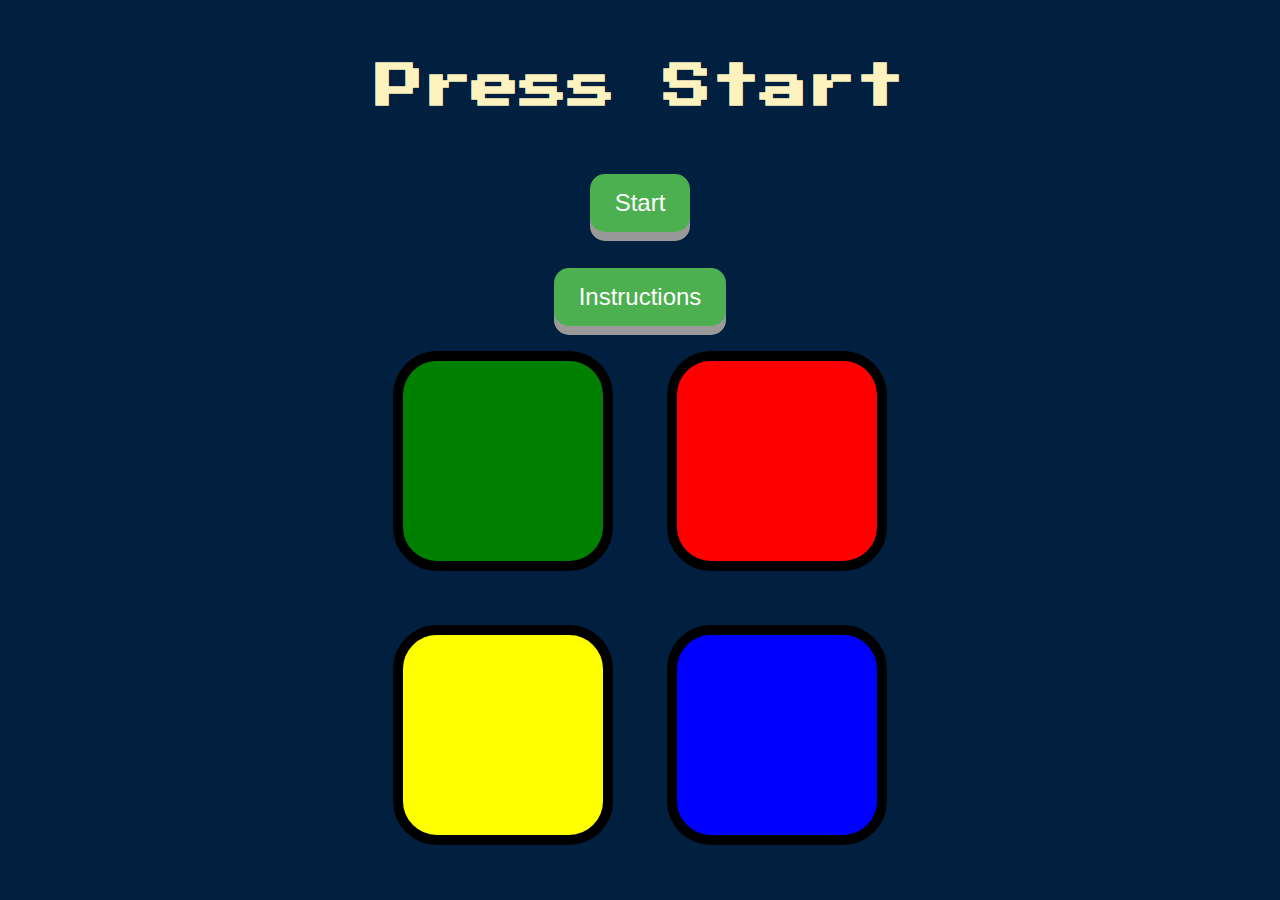
<file: index.html>
<!DOCTYPE html>
<html lang="en" dir="ltr">

<head>
  <meta charset="utf-8">
  <title>Simon</title>
  <link rel="stylesheet" href="styles.css">
  <link href="https://fonts.googleapis.com/css?family=Press+Start+2P" rel="stylesheet">
</head>

<body>
    <h1 id="level-title">Press Start</h1>
    
        <button id="start-button" class="button">Start</button>
        <br>
        <br>
        <br>
        <button id="instructions" class="button">Instructions</button>
      
    <div class="container">
        <div class="row">
            <div type="button" id="green" class="btn green">

            </div>

            <div type="button" id="red" class="btn red">

            </div>
        </div>

        <div class="row">
            <div type="button" id="yellow" class="btn yellow">

            </div>

            <div type="button" id="blue" class="btn blue">

            </div>
        </div>

    </div>

    <script src="https://ajax.googleapis.com/ajax/libs/jquery/3.6.0/jquery.min.js"></script>
    <script src="index.js" charset="UTF-8"></script>
</body>
</file>
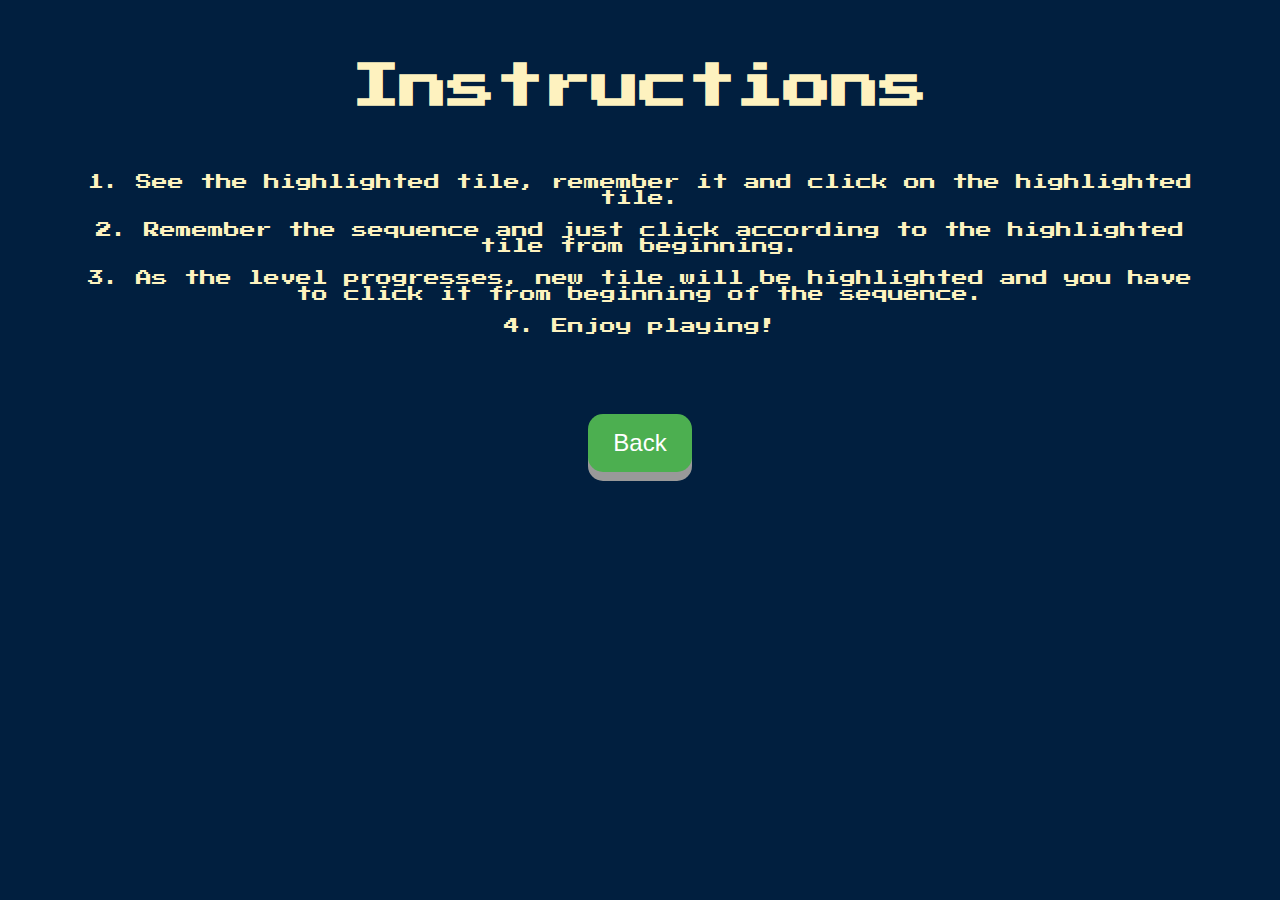
<file: instruct.html>
<!DOCTYPE html>
<html lang="en" dir="ltr">

<head>
  <meta charset="utf-8">
  <title>Simon</title>
  <link rel="stylesheet" href="styles.css">
  <link href="https://fonts.googleapis.com/css?family=Press+Start+2P" rel="stylesheet">
</head>
<body>
  
        <h1 id="level-title">Instructions</h1>
        <p id="instruct">
        1. See the highlighted tile, remember it and click on the highlighted tile.
        <br>
        <br>
        2. Remember the sequence and just click according to the highlighted tile from beginning.
        <br>
        <br>
        3. As the level progresses, new tile will be highlighted and you have to click it from beginning of the sequence.
        <br>
        <br>
        4. Enjoy playing!
        <br>
        <br>
    </p>
    <button id="returnHome" class="button">Back</button>
    
    <script src="https://ajax.googleapis.com/ajax/libs/jquery/3.6.0/jquery.min.js"></script>
    <script src="index.js" charset="UTF-8"></script>
</body>
</html>
</file>
<file: styles.css>
body {
    text-align: center;
    background-color: #011F3F;
}

#instruct{
    font-family: 'Press Start 2P', cursive;
    font-size: 1rem;
    margin:  5%;
    color: #FEF2BF;
}
  
#level-title {
    font-family: 'Press Start 2P', cursive;
    font-size: 3rem;
    margin:  5%;
    color: #FEF2BF;
}

.button {
    display: inline-block;
    padding: 15px 25px;
    font-size: 24px;
    cursor: pointer;
    text-align: center;
    text-decoration: none;
    outline: none;
    color: #fff;
    background-color: #4CAF50;
    border: none;
    border-radius: 15px;
    box-shadow: 0 9px #999;
}
  
.button:hover {background-color: #3e8e41}
  
.button:active {
    background-color: #3e8e41;
    box-shadow: 0 5px #666;
    transform: translateY(4px);
}
  
.container {
    display: block;
    width: 50%;
    margin: auto;
}
  
.btn {
    margin: 25px;
    display: inline-block;
    height: 200px;
    width: 200px;
    border: 10px solid black;
    border-radius: 20%;
}
  
.game-over {
    background-color: red;
    opacity: 0.8;
}
  
.red {
    background-color: red;
}
  
.green {
    background-color: green;
}
  
.blue {
    background-color: blue;
}
  
.yellow {
    background-color: yellow;
}
  
.pressed {
    box-shadow: 0 0 20px white;
    background-color: grey;
}
</file>
